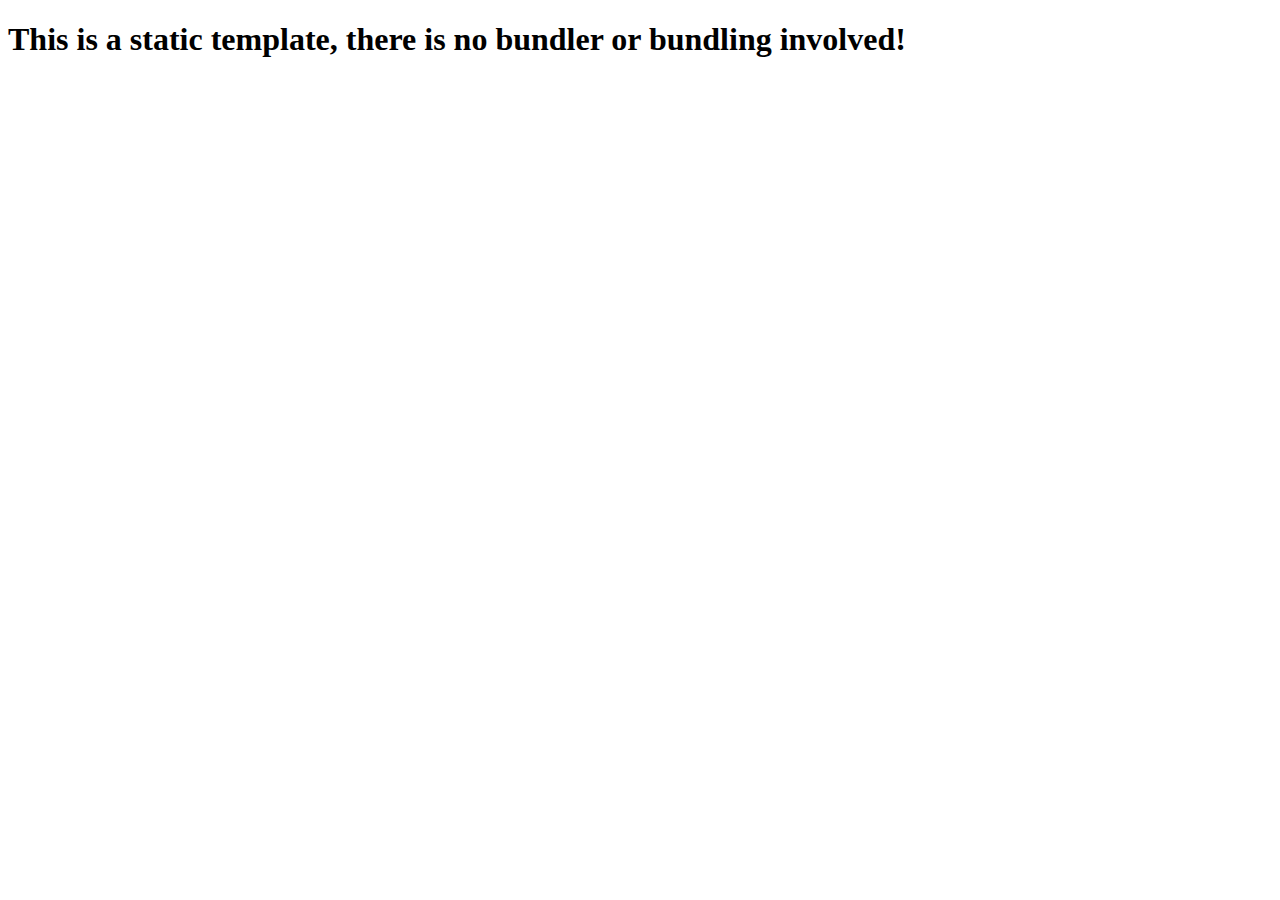
<file: index.html>
<!DOCTYPE html>
<html lang="en">
  <head>
    <meta charset="UTF-8">
    <meta name="viewport" content="width=device-width, initial-scale=1.0">
    <meta http-equiv="X-UA-Compatible" content="ie=edge">
    <title>Static Template</title>
  </head>
  <body>
    <h1>This is a static template, there is no bundler or bundling involved!</h1>
  </body>
</html>
</file>
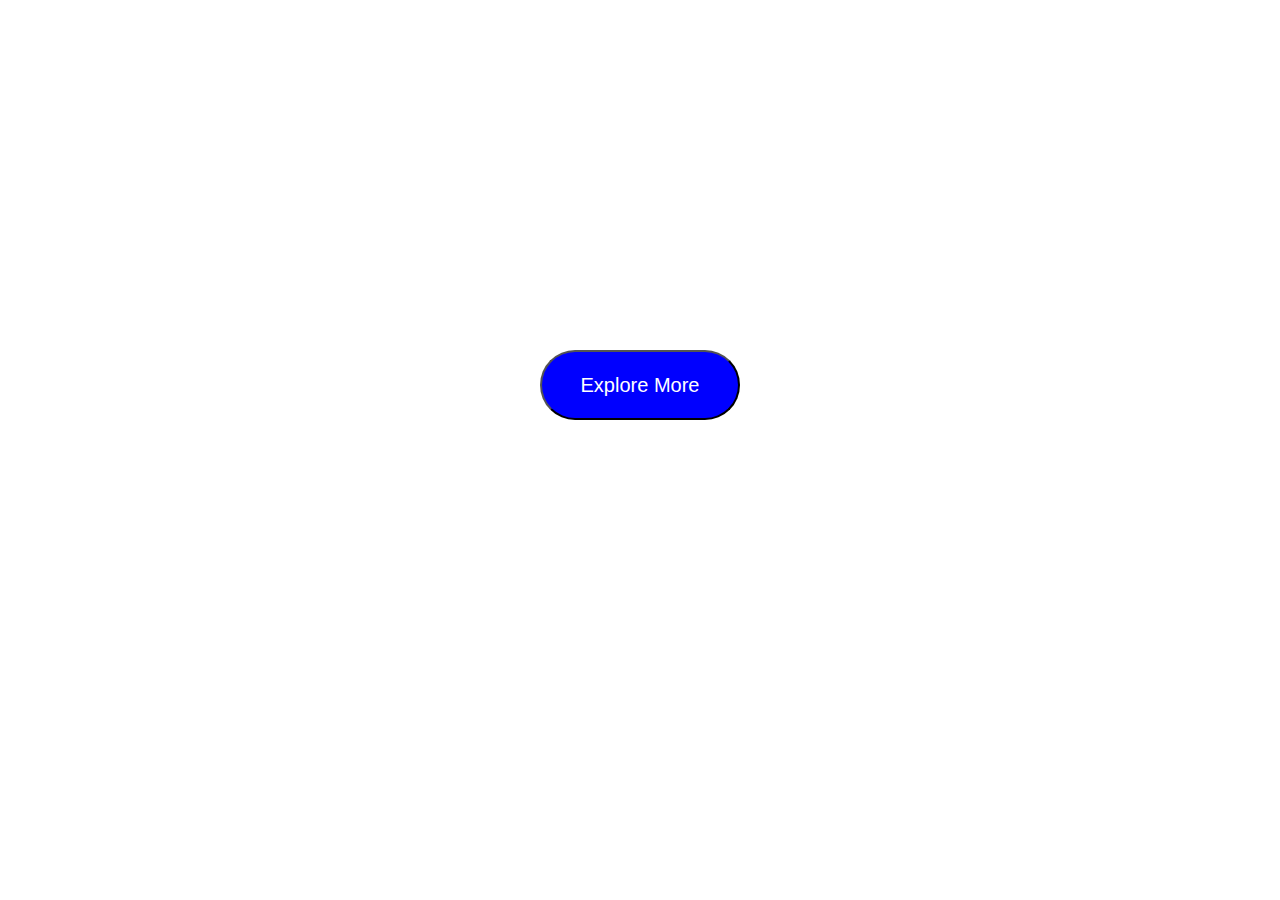
<file: ButtonChallenges/Challenge_3/index.html>
<html>
  <head>
    <link
      href="https://fonts.googleapis.com/css?family=Josefin+Sans&display=swap"
      rel="stylesheet"
    />
    <link rel="stylesheet" href="./style.css" />
    <title>Button</title>
  </head>
  <body>
    <div class="btn-wrapper">
      <button class="btn">
        <span class="btn-text-one">Explore More</span>
        
      </button>
    </div>
  </body>
</html>
</file>
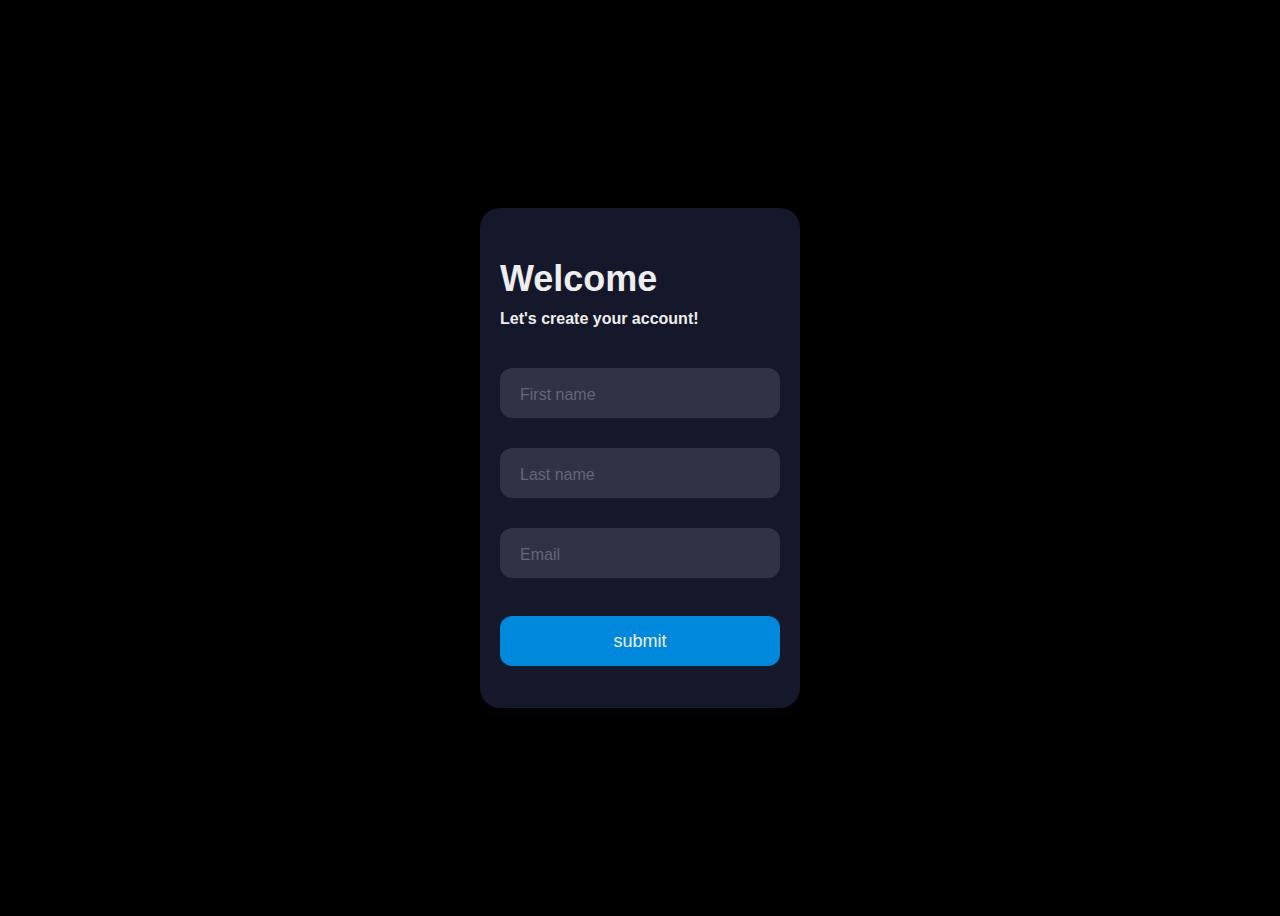
<file: FormChallenges/Challenge_1/index.html>
<!DOCTYPE html>
<html lang="en">
  <head>
    <meta charset="UTF-8" />
    <meta http-equiv="X-UA-Compatible" content="IE=edge" />
    <meta name="viewport" content="width=device-width, initial-scale=1.0" />
    <link rel="stylesheet" href="./style.css" />
    <title>Document</title>
  </head>
  <body>
    <div class="form">
      <div class="title">Welcome</div>
      <div class="subtitle">Let's create your account!</div>
      <div class="input-container ic1">
        <input id="firstname" class="input" type="text" placeholder=" " />
        <div class="cut"></div>
        <label for="firstname" class="placeholder">First name</label>
      </div>
      <div class="input-container ic2">
        <input id="lastname" class="input" type="text" placeholder=" " />
        <div class="cut"></div>
        <label for="lastname" class="placeholder">Last name</label>
      </div>
      <div class="input-container ic2">
        <input id="email" class="input" type="text" placeholder=" " />
        <div class="cut cut-short"></div>
        <label for="email" class="placeholder">Email</label>
      </div>
      <button type="text" class="submit">submit</button>
    </div>
  </body>
</html>
</file>
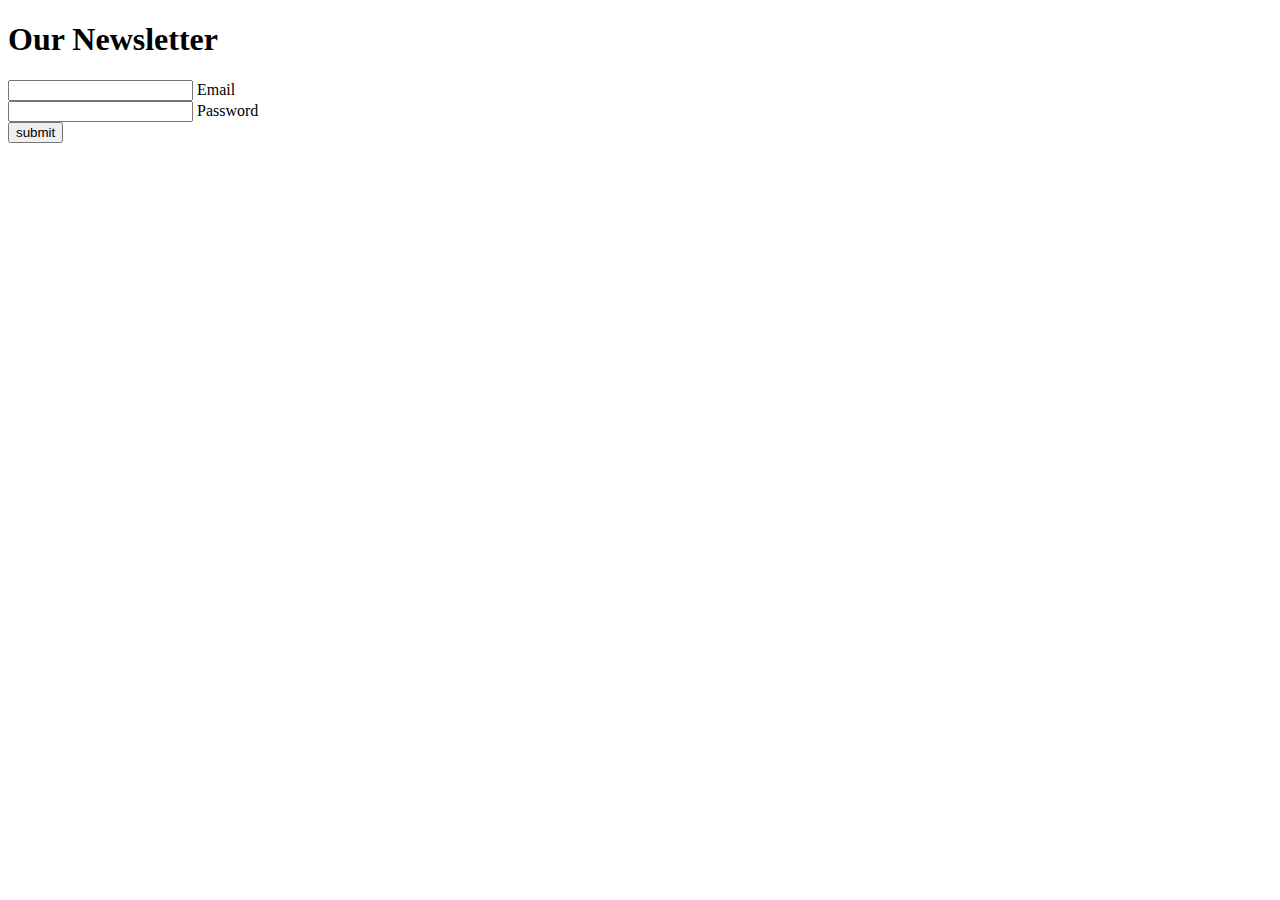
<file: FormChallenges/Challenge_2/index.html>
<!DOCTYPE html>
<html lang="en">
  <head>
    <meta charset="UTF-8" />
    <meta http-equiv="X-UA-Compatible" content="IE=edge" />
    <meta name="viewport" content="width=device-width, initial-scale=1.0" />
    <link rel="stylesheet" href="style.css" />
    <title>iNeuron</title>
  </head>
  <body>
    <div class="center">
      <h1>Our Newsletter</h1>
      <form>
        <div class="inputbox">
          <input type="text" required="required" />
          <span>Email</span>
        </div>
        <div class="inputbox">
          <input type="text" required="required" />
          <span>Password</span>
        </div>
        <div class="inputbox">
          <input type="button" value="submit" />
        </div>
      </form>
    </div>
  </body>
</html>
</file>
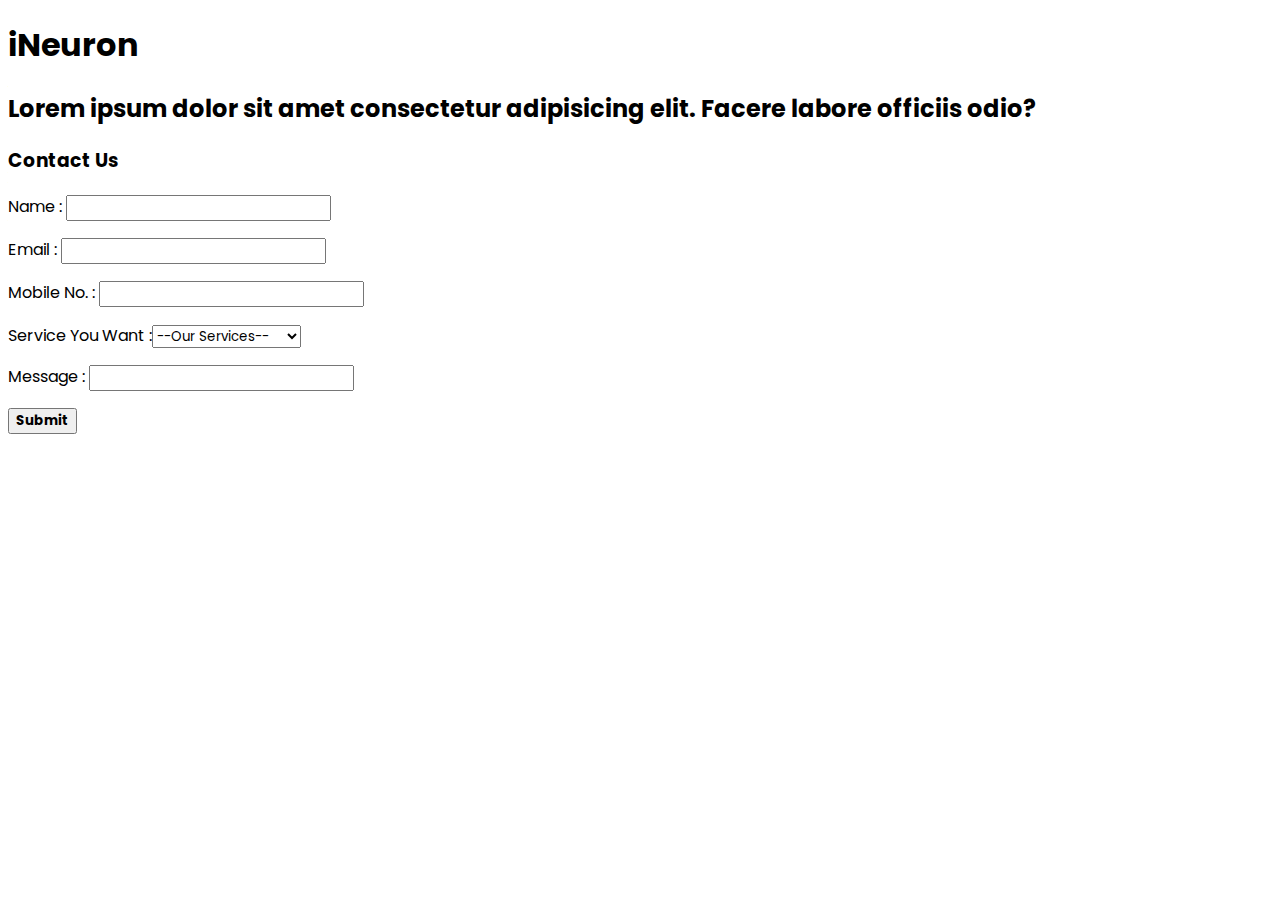
<file: TableChallenges/Challenge_1/index.html>
<!DOCTYPE html>
<html lang="en">
  <head>
    <meta charset="UTF-8" />
    <meta http-equiv="X-UA-Compatible" content="IE=edge" />
    <meta name="viewport" content="width=device-width, initial-scale=1.0" />
    <link rel="stylesheet" href="./style.css" />
    <title>iNeuron</title>
  </head>
  <body>
    <div class="container">
      <h1>iNeuron</h1>
       <h2>Lorem ipsum dolor sit amet consectetur adipisicing elit. Facere labore officiis odio?</h2>
      <div class="yo">
      <h3>Contact Us</h3>
      <p>Name : <input type="text" /></p>
      <p>Email : <input type="email" name="email" id=""> </p>
      <p>Mobile No. : <input type="number" name="number" id="number" /></p>
      <p>Service You Want :<select name="card" id="card"></p>
      <option value="">--Our Services--</option>
      <option value="card">SEO</option>
      <option value="card">Web Development</option>
      <option value="card">Content Creation</option>
  </select>
      <p>Message : <input type="textarea"></p>
     <button type="submit"><b>Submit</b></button>
       </div>
    </div>
  </body>
</html>
</file>
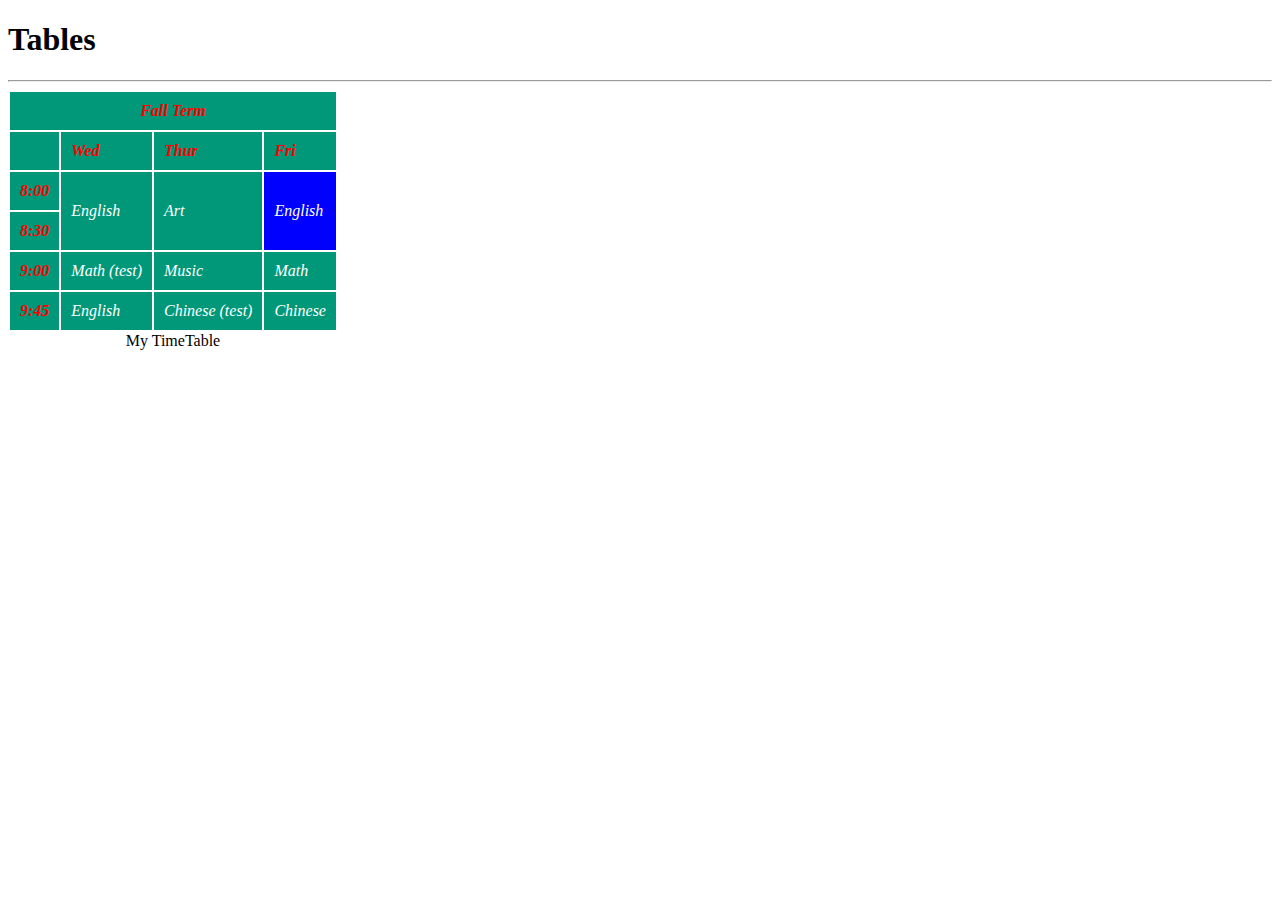
<file: TableChallenges/Challenge_2/index.html>
<!DOCTYPE html>
<html lang="en">
  <head>
    <meta charset="UTF-8" />
    <meta http-equiv="X-UA-Compatible" content="IE=edge" />
    <meta name="viewport" content="width=device-width, initial-scale=1.0" />
    <link rel="stylesheet" href="./style.css" />
    <title>iNeuron</title>
  </head>
  <body>
    <h1> Tables </h1>
    <hr>
    <table id="myTable" cellpadding="10">
      <caption id="k2">My TimeTable</caption>
      
      <tr>
        <th id = "myTitle" colspan="4" style="color:red;text-align: center;">Fall Term</th>
      </tr>
      
      <tr style="color: red;">
        <th></th>
        <th scope="col">Wed</th>
        <th scope="col">Thur</th>
        <th scope="col">Fri</th>
      </tr>
      
      <tr>
        <th scope="row" style="color: red;">8:00</th>
        <td rowspan="2">English</td>
        <td rowspan="2">Art</td>
        <td rowspan="2" style="background-color: blue;">English</td>
      </tr>
      
      <tr>
        <th scope="row"style="color: red;">8:30</th>
      </tr>
      
      <tr>
        <th scope="row" style="color: red;">9:00</th>
        <td>Math (test)</td>
        <td>Music</td>
        <td>Math</td>
      </tr>
      
      <tr>
        <th scope="row" style="color: red;">9:45</th>
        <td>English</td>
        <td>Chinese (test)</td>
        <td>Chinese</td>
      </tr>
    </table>
</html>
</file>
<file: ButtonChallenges/Challenge_3/style.css>
.btn-wrapper{
    text-align: center;
    margin-top: 350px;
}
.btn{
    font-size: 20px;
    background-color: blue;
    color: white;
    height: 70px;
    width: 200px;
    font-style: sans-sarif;
    border-radius: 75px 75px
    
}
</file>
<file: FormChallenges/Challenge_1/style.css>
body {
    align-items: center;
    background-color: #000;
    display: flex;
    justify-content: center;
    height: 100vh;
  }
  
  .form {
    background-color: #15172b;
    border-radius: 20px;
    box-sizing: border-box;
    height: 500px;
    padding: 20px;
    width: 320px;
  }
  
  .title {
    color: #eee;
    font-family: sans-serif;
    font-size: 36px;
    font-weight: 600;
    margin-top: 30px;
  }
  
  .subtitle {
    color: #eee;
    font-family: sans-serif;
    font-size: 16px;
    font-weight: 600;
    margin-top: 10px;
  }
  
  .input-container {
    height: 50px;
    position: relative;
    width: 100%;
  }
  
  .ic1 {
    margin-top: 40px;
  }
  
  .ic2 {
    margin-top: 30px;
  }
  
  .input {
    background-color: #303245;
    border-radius: 12px;
    border: 0;
    box-sizing: border-box;
    color: #eee;
    font-size: 18px;
    height: 100%;
    outline: 0;
    padding: 4px 20px 0;
    width: 100%;
  }
  
  .cut {
    background-color: #15172b;
    border-radius: 10px;
    height: 20px;
    left: 20px;
    position: absolute;
    top: -20px;
    transform: translateY(0);
    transition: transform 200ms;
    width: 76px;
  }
  
  .cut-short {
    width: 50px;
  }
  
  .input:focus ~ .cut,
  .input:not(:placeholder-shown) ~ .cut {
    transform: translateY(8px);
  }
  
  .placeholder {
    color: #65657b;
    font-family: sans-serif;
    left: 20px;
    line-height: 14px;
    pointer-events: none;
    position: absolute;
    transform-origin: 0 50%;
    transition: transform 200ms, color 200ms;
    top: 20px;
  }
  
  .input:focus ~ .placeholder,
  .input:not(:placeholder-shown) ~ .placeholder {
    transform: translateY(-30px) translateX(10px) scale(0.75);
  }
  
  .input:not(:placeholder-shown) ~ .placeholder {
    color: #808097;
  }
  
  .input:focus ~ .placeholder {
    color: #dc2f55;
  }
  
  .submit {
    background-color: #08d;
    border-radius: 12px;
    border: 0;
    box-sizing: border-box;
    color: #eee;
    cursor: pointer;
    font-size: 18px;
    height: 50px;
    margin-top: 38px;
    // outline: 0;
    text-align: center;
    width: 100%;
  }
  
  .submit:active {
    background-color: #06b;
  }
</file>
<file: FormChallenges/Challenge_2/style.css>
@import url("https://fonts.googleapis.com/css2?family=Sansita+Swashed:wght@600&display=swap");
</file>
<file: TableChallenges/Challenge_1/style.css>
@import url("https://fonts.googleapis.com/css2?family=Poppins:wght@600&display=swap");
* {
  font-family: "poppins", "verdana";
  box-sizing: border-box;
}
</file>
<file: TableChallenges/Challenge_2/style.css>
@import url("https://fonts.googleapis.com/css?family=Indie+Flower");

tr{
    background-color: #009879;
    color: #ffffff;
    text-align: left;
    font-style: oblique;
}
#myTable{
    caption-side: bottom;
}
</file>
